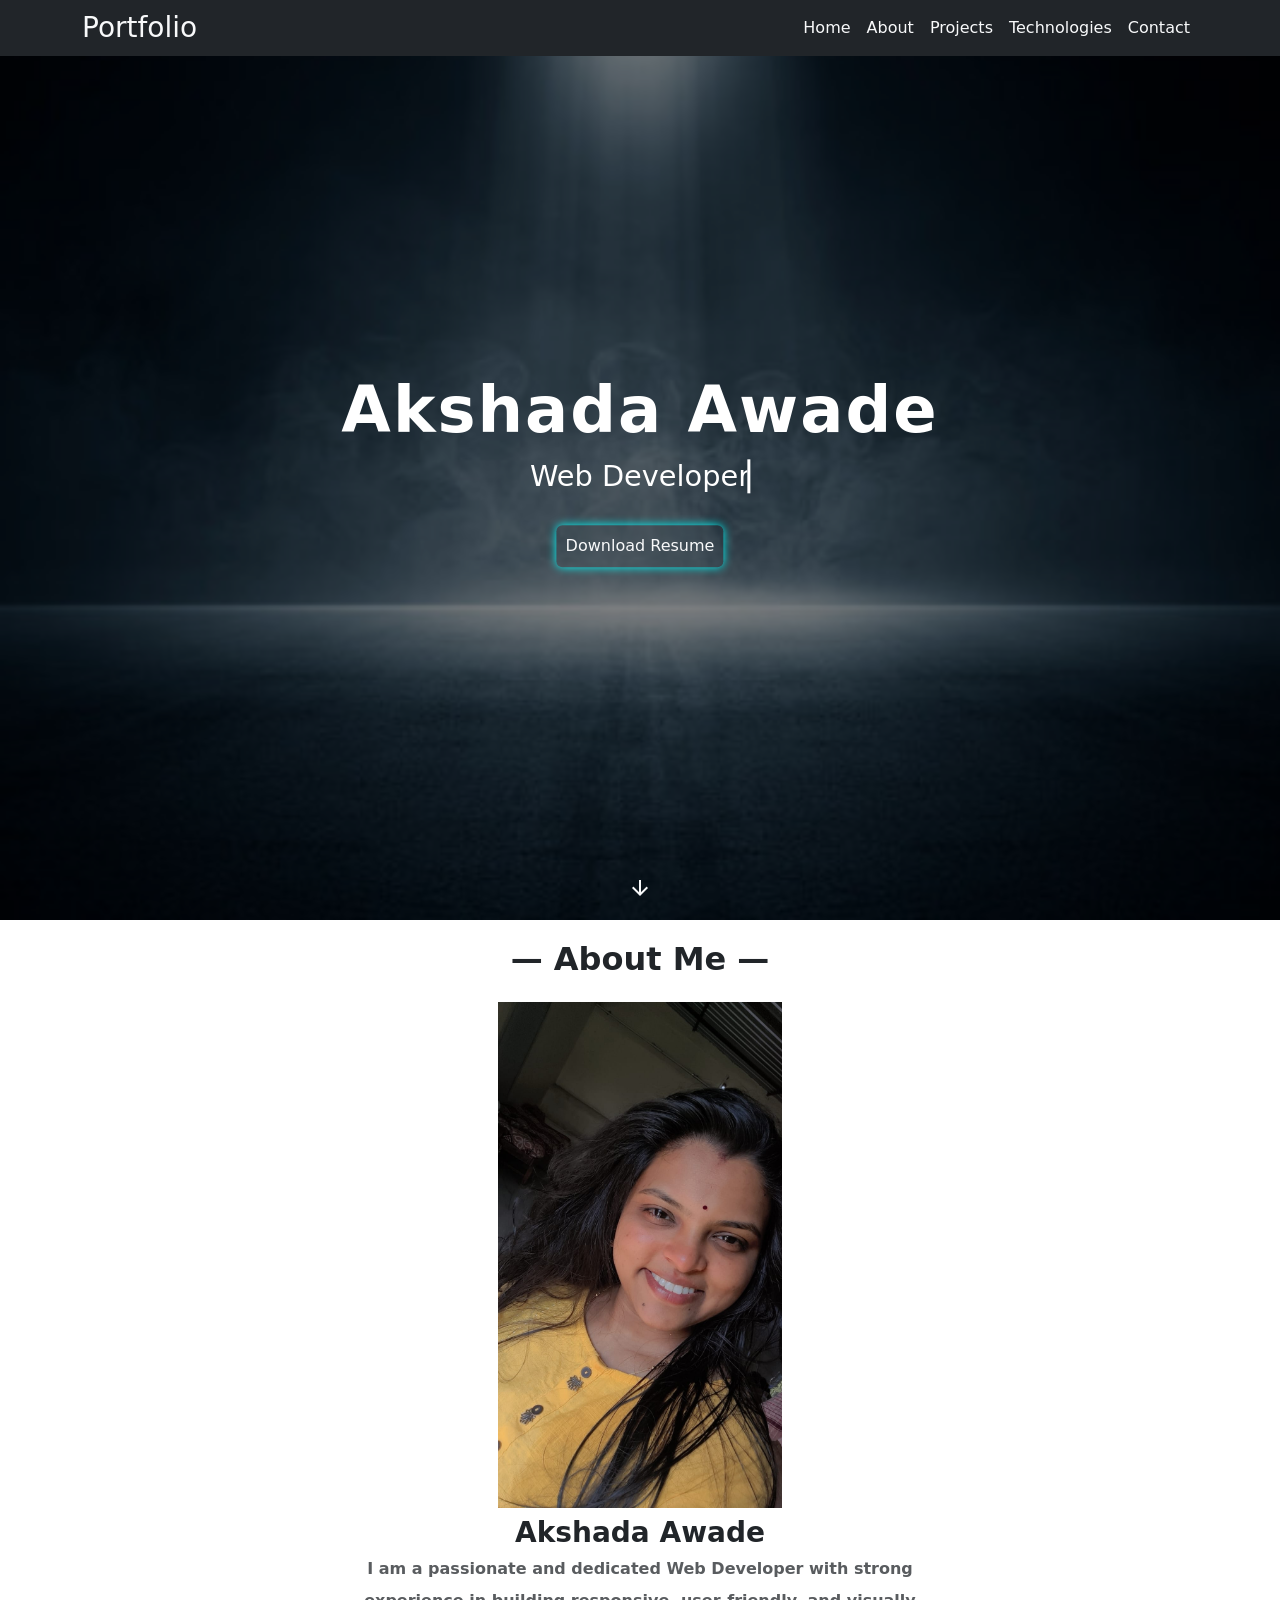
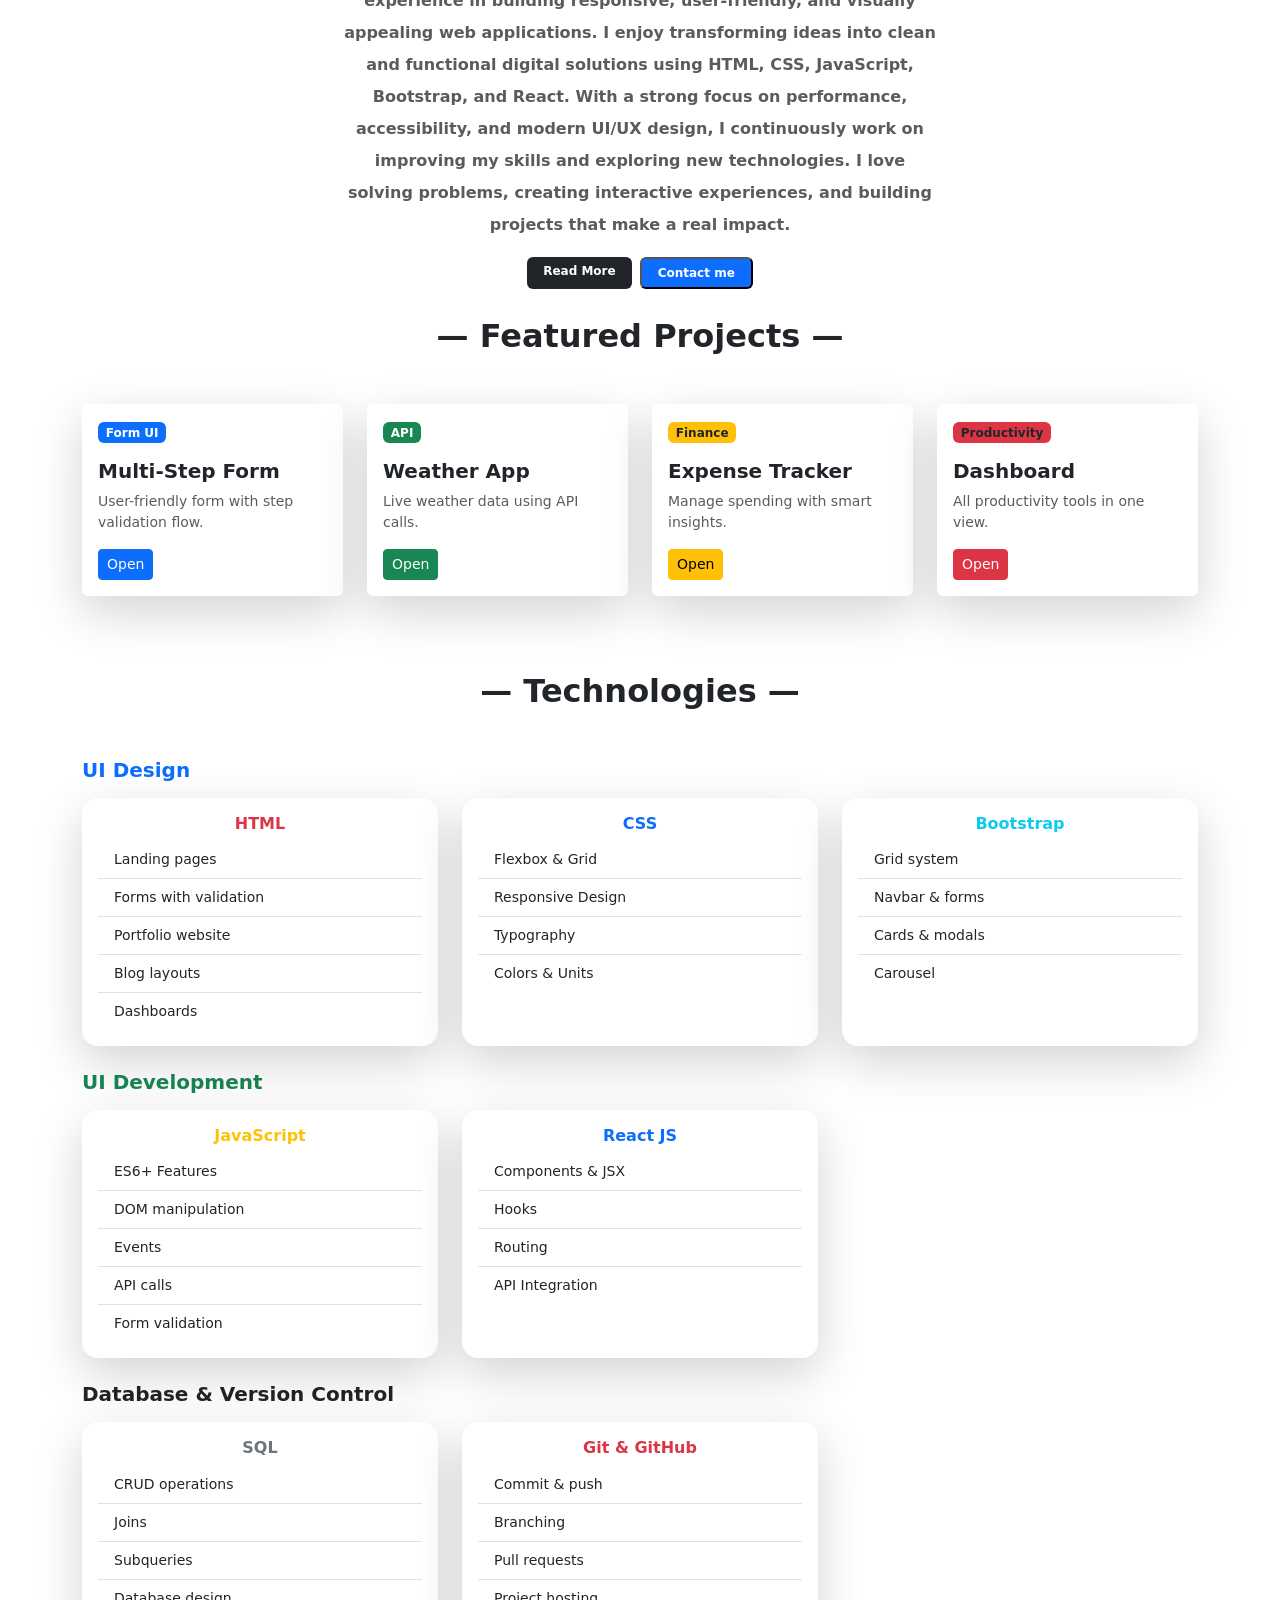
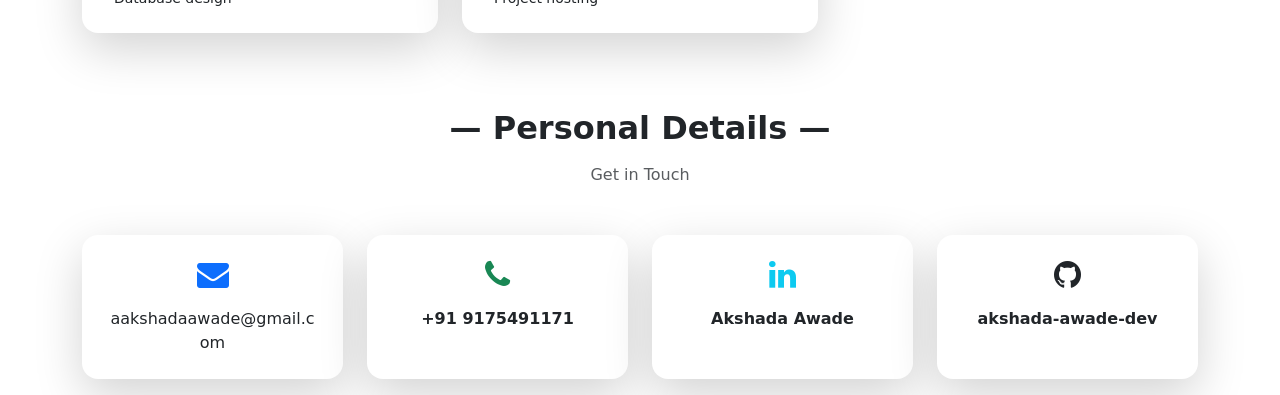
<file: index.html>
<!DOCTYPE html>
<html lang="en">

<head>
    <meta charset="UTF-8">
    <meta name="viewport" content="width=device-width, initial-scale=1.0">
    <title>AkshadaAwadePortfolio </title>
    <link rel="stylesheet" href="style.css">
    <!-- bootstarp links  -->
    <link href="https://cdn.jsdelivr.net/npm/bootstrap@5.2.3/dist/css/bootstrap.min.css" rel="stylesheet"
        integrity="sha384-rbsA2VBKQhggwzxH7pPCaAqO46MgnOM80zW1RWuH61DGLwZJEdK2Kadq2F9CUG65" crossorigin="anonymous">
    <script src="https://cdn.jsdelivr.net/npm/bootstrap@5.2.3/dist/js/bootstrap.bundle.min.js"
        integrity="sha384-kenU1KFdBIe4zVF0s0G1M5b4hcpxyD9F7jL+jjXkk+Q2h455rYXK/7HAuoJl+0I4"
        crossorigin="anonymous"></script>

    <!-- Font links-->
    <link rel="preconnect" href="https://fonts.googleapis.com">
    <link rel="preconnect" href="https://fonts.gstatic.com" crossorigin>
    <link href="https://fonts.googleapis.com/css2?family=Nothing+You+Could+Do&display=swap" rel="stylesheet">
    <!-- icon -->
    <link rel="stylesheet" href="https://cdnjs.cloudflare.com/ajax/libs/font-awesome/4.7.0/css/font-awesome.min.css">

    <link rel="stylesheet"
        href="https://fonts.googleapis.com/css2?family=Material+Symbols+Outlined:opsz,wght,FILL,GRAD@20..48,100..700,0..1,-50..200&icon_names=arrow_downward" />
    
    <!-- Social Media Meta Tags -->
    <meta property="og:title" content="My portfolio">
    <meta property="og:description"
        content="A responsive, validated My portfolio built with Bootstrap 5. Features real-time validation and a clean design.">
    <meta property="og:image" content="./logo.jpeg">
    <meta property="og:url" content="https://example.com">
    <meta property="og:type" content="website">

    <!-- Twitter Card -->
    <meta name="twitter:card" content="summary_large_image">
    <meta name="twitter:title" content="My portfolio">
    <meta name="twitter:description" content="A responsive, validated My portfolio built with Bootstrap 5.">
    <meta name="twitter:image" content="./logo.jpeg">
</head>

<body>
    <section class="banner">

        <nav class="navbar navbar-expand-sm bg-dark fixed-top">
            <div class="container">

                <!-- Logo -->
                <div class="logo text-center lh-1 grow">
                    <h3 class="text-light m-0">Portfolio</h3>

                </div>

                <!-- Toggle button (hamburger icon) -->
                <button class="navbar-toggler bg-light" type="button" data-bs-toggle="collapse"
                    data-bs-target="#mainNavbar">
                    <span class="navbar-toggler-icon"></span>
                </button>

                <!-- Navbar links -->
                <div class="collapse navbar-collapse justify-content-end" id="mainNavbar">
                    <ul class="navbar-nav">

                        <li class="nav-item">
                            <a class="nav-link text-light" href="#home">Home</a>
                        </li>

                        <li class="nav-item">
                            <a class="nav-link text-light" href="#about">About</a>
                        </li>

                        <li class="nav-item">
                            <a class="nav-link text-light" href="#projects">Projects</a>
                        </li>

                        <li class="nav-item">
                            <a class="nav-link text-light" href="#techno">Technologies</a>
                        </li>

                        <li class="nav-item">
                            <a class="nav-link text-light" href="#contact">Contact</a>
                        </li>

                    </ul>
                </div>

            </div>
        </nav>
        </div>
        <div class="banner position-relative overflow-hidden" id="home">

            <!-- Background Image -->
            <div class="img-bg ">
                <img src="./my-portfolio/Images/bg.jpg" alt="banner">
                <span class="material-symbols-outlined arrow text-light ">
                    arrow_downward
                </span>
            </div>

            <!-- Content -->
            <div class="banner-content text-center">

                <h1 class="name">Akshada Awade</h1>
                <h5 class="role mx-auto">Web Developer</h5>

                <a href="./Akshada Awade Resume.pdf" download class="btn resume-btn mt-4 text-light p-md-2">
                    Download Resume
                </a>

            </div>

        </div>


    </section>
    <section class="container text-center abut-sec mx-auto " id="about">
        <!-- Title -->
        <h2 class="text-center fw-bold mb-2 ">
            — About Me —
        </h2>
        <!-- Profile Image -->
        <img src="./my-portfolio/Images/Akshada.png" class="img-fluid mt-2 text-light p-md-2" style="max-width:300px;"
            alt="profile">

        <!-- Name -->
        <h3 class="fw-bold mb-1">Akshada Awade</h3>


        <!-- About Text -->
        <p class="fw-semibold text-muted mx-auto lh-lg" style="max-width:600px;">

            I am a passionate and dedicated Web Developer with strong experience in building responsive, user-friendly,
            and visually
            appealing web applications. I enjoy transforming ideas into clean and functional digital solutions using
            HTML, CSS,
            JavaScript, Bootstrap, and React. With a strong focus on performance, accessibility, and modern UI/UX
            design, I
            continuously work on improving my skills and exploring new technologies. I love solving problems, creating
            interactive
            experiences, and building projects that make a real impact.

        </p>

        <!-- Skill Badges -->
        <div class="d-flex justify-content-center gap-2 mt-3 flex-wrap">

            <span class="badge bg-dark px-3 py-2">Read More</span>
            <button class="badge bg-primary px-3 py-2" id="contactBtn">Contact me</button>


        </div>

    </section>

    <section class="projects container py-2" id="projects">

        <!-- Title -->
        <h2 class="text-center fw-bold mb-5 ">
            — Featured Projects —
        </h2>

        <div class="row g-4 justify-content-center">

            <!-- Card 1 -->
            <div class="col-md-3 ">

                <div class="card h-100 shadow-lg border-0 transition transform-hover">

                    <div class="card-body ">

                        <span class="badge bg-primary mb-3">Form UI</span>

                        <h5 class="fw-bold">Multi-Step Form</h5>

                        <p class="text-muted small">
                            User-friendly form with step validation flow.
                        </p>

                        <a href="https://multistep-form-orcin.vercel.app/" class="btn btn-primary btn-sm">
                            Open
                        </a>

                    </div>

                </div>

            </div>

            <!-- Card 2 -->
            <div class="col-md-3 ">

                <div class="card h-100 shadow-lg border-0 transition transform-hover">

                    <div class="card-body ">

                        <span class="badge bg-success mb-3">API</span>

                        <h5 class="fw-bold">Weather App</h5>

                        <p class="text-muted small">
                            Live weather data using API calls.
                        </p>

                        <a href=" https://akshada-awade-weather-app.vercel.app/" class="btn btn-success btn-sm">
                            Open
                        </a>

                    </div>

                </div>

            </div>

            <!-- Card 3 -->
            <div class="col-md-3  ">

                <div class="card h-100 shadow-lg border-0 transition transform-hover">

                    <div class="card-body ">

                        <span class="badge bg-warning text-dark mb-3">Finance</span>

                        <h5 class="fw-bold">Expense Tracker</h5>

                        <p class="text-muted small">
                            Manage spending with smart insights.
                        </p>

                        <a href="#" class="btn btn-warning btn-sm">
                            Open
                        </a>

                    </div>

                </div>

            </div>

            <!-- Card 4 -->
            <div class="col-md-3  ">

                <div class="card h-100 shadow-lg border-0 transition transform-hover">

                    <div class="card-body ">

                        <span class="badge bg-danger text-dark mb-3">Productivity</span>

                        <h5 class="fw-bold">Dashboard</h5>

                        <p class="text-muted small">
                            All productivity tools in one view.
                        </p>

                        <a href="#" class="btn btn-danger btn-sm">
                            Open
                        </a>

                    </div>

                </div>

            </div>

        </div>

    </section>
    <section class="technologies container py-5 animate__animated animate__fadeInUp" id="techno">

        <h2 class="text-center fw-bold mb-5">— Technologies —</h2>

        <!-- UI Design -->
        <h5 class="fw-bold text-primary mb-3">UI Design</h5>

        <div class="row g-4 mb-4">

            <!-- HTML -->
            <div class="col-md-4">
                <div class="card shadow-lg border-0 h-100 rounded-4">
                    <div class="card-body">
                        <h6 class="fw-bold text-center text-danger">HTML</h6>
                        <ul class="list-group list-group-flush small">
                            <li class="list-group-item">Landing pages</li>
                            <li class="list-group-item">Forms with validation</li>
                            <li class="list-group-item">Portfolio website</li>
                            <li class="list-group-item">Blog layouts</li>
                            <li class="list-group-item">Dashboards</li>
                        </ul>
                    </div>
                </div>
            </div>

            <!-- CSS -->
            <div class="col-md-4">
                <div class="card shadow-lg border-0 h-100 rounded-4">
                    <div class="card-body">
                        <h6 class="fw-bold text-center text-primary">CSS</h6>
                        <ul class="list-group list-group-flush small">
                            <li class="list-group-item">Flexbox & Grid</li>
                            <li class="list-group-item">Responsive Design</li>
                            <li class="list-group-item">Typography</li>
                            <li class="list-group-item">Colors & Units</li>
                        </ul>
                    </div>
                </div>
            </div>

            <!-- Bootstrap -->
            <div class="col-md-4">
                <div class="card shadow-lg border-0 h-100 rounded-4">
                    <div class="card-body">
                        <h6 class="fw-bold text-center text-info">Bootstrap</h6>
                        <ul class="list-group list-group-flush small">
                            <li class="list-group-item">Grid system</li>
                            <li class="list-group-item">Navbar & forms</li>
                            <li class="list-group-item">Cards & modals</li>
                            <li class="list-group-item">Carousel</li>
                        </ul>
                    </div>
                </div>
            </div>

        </div>

        <!-- UI Development -->
        <h5 class="fw-bold text-success mb-3">UI Development</h5>

        <div class="row g-4 mb-4">

            <!-- JavaScript -->
            <div class="col-md-4">
                <div class="card shadow-lg border-0 h-100 rounded-4">
                    <div class="card-body">
                        <h6 class="fw-bold text-center text-warning">JavaScript</h6>
                        <ul class="list-group list-group-flush small">
                            <li class="list-group-item">ES6+ Features</li>
                            <li class="list-group-item">DOM manipulation</li>
                            <li class="list-group-item">Events</li>
                            <li class="list-group-item">API calls</li>
                            <li class="list-group-item">Form validation</li>
                        </ul>
                    </div>
                </div>
            </div>

            <!-- React -->
            <div class="col-md-4">
                <div class="card shadow-lg border-0 h-100 rounded-4">
                    <div class="card-body">
                        <h6 class="fw-bold text-center text-primary">React JS</h6>
                        <ul class="list-group list-group-flush small">
                            <li class="list-group-item">Components & JSX</li>
                            <li class="list-group-item">Hooks</li>
                            <li class="list-group-item">Routing</li>
                            <li class="list-group-item">API Integration</li>
                        </ul>
                    </div>
                </div>
            </div>

        </div>

        <!-- Database & Version Control -->
        <h5 class="fw-bold text-dark mb-3">Database & Version Control</h5>

        <div class="row g-4">

            <!-- SQL -->
            <div class="col-md-4">
                <div class="card shadow-lg border-0 h-100 rounded-4">
                    <div class="card-body">
                        <h6 class="fw-bold text-center text-secondary">SQL</h6>
                        <ul class="list-group list-group-flush small">
                            <li class="list-group-item">CRUD operations</li>
                            <li class="list-group-item">Joins</li>
                            <li class="list-group-item">Subqueries</li>
                            <li class="list-group-item">Database design</li>
                        </ul>
                    </div>
                </div>
            </div>

            <!-- Git -->
            <div class="col-md-4">
                <div class="card shadow-lg border-0 h-100 rounded-4">
                    <div class="card-body">
                        <h6 class="fw-bold text-center text-danger">Git & GitHub</h6>
                        <ul class="list-group list-group-flush small">
                            <li class="list-group-item">Commit & push</li>
                            <li class="list-group-item">Branching</li>
                            <li class="list-group-item">Pull requests</li>
                            <li class="list-group-item">Project hosting</li>
                        </ul>
                    </div>
                </div>
            </div>

        </div>

    </section>
    <section class="contact container my-2 py-2 animate__animated animate__fadeInUp" id="contact">

        <h2 class="text-center fw-bold mb-3">— Personal Details —</h2>
        <p class="text-center text-muted mb-5">Get in Touch</p>

        <div class="row g-4 text-center">

            <!-- Email -->
            <div class="col-md-3">
                <div class="card shadow-lg border-0 h-100 rounded-4 p-4 transition transform-hover">
                    <i class="fa fa-envelope fs-2 text-primary mb-3"></i>
                    <a href="https://mail.google.com/mail/?view=cm&fs=1&to=aakshadaawade@gmail.com"
                        class="text-dark text-decoration-none" target="_blank">
                        aakshadaawade@gmail.com
                    </a>
                    </a>
                </div>
            </div>

            <!-- Phone -->
            <div class="col-md-3">
                <div class="card shadow-lg border-0 h-100 rounded-4 p-4 transition transform-hover">
                    <i class="fa fa-phone fs-2 text-success mb-3"></i>
                    <span class="fw-semibold">+91 9175491171</span>
                </div>
            </div>

            <!-- LinkedIn -->
            <div class="col-md-3">
                <div class="card shadow-lg border-0 h-100 rounded-4 p-4 transition transform-hover">
                    <i class="fa fa-linkedin fs-2 text-info mb-3"></i>
                    <a href="https://in.linkedin.com/in/akshadaawade"
                        class="text-dark text-decoration-none fw-semibold">
                        Akshada Awade
                    </a>
                </div>
            </div>

            <!-- GitHub -->
            <div class="col-md-3">
                <div class="card shadow-lg border-0 h-100 rounded-4 p-4 transition transform-hover">
                    <i class="fa fa-github fs-2 text-dark mb-3"></i>
                    <a href="https://github.com/akshada-awade-dev" class="text-dark text-decoration-none fw-semibold">
                        akshada-awade-dev
                    </a>
                </div>
            </div>

        </div>

    </section>
    <script>
        document.getElementById("contactBtn").addEventListener("click", function () {
                document.getElementById("contact").scrollIntoView({
                    behavior: "smooth"
                });
            });
    </script>
    
</body>

</html>
</file>
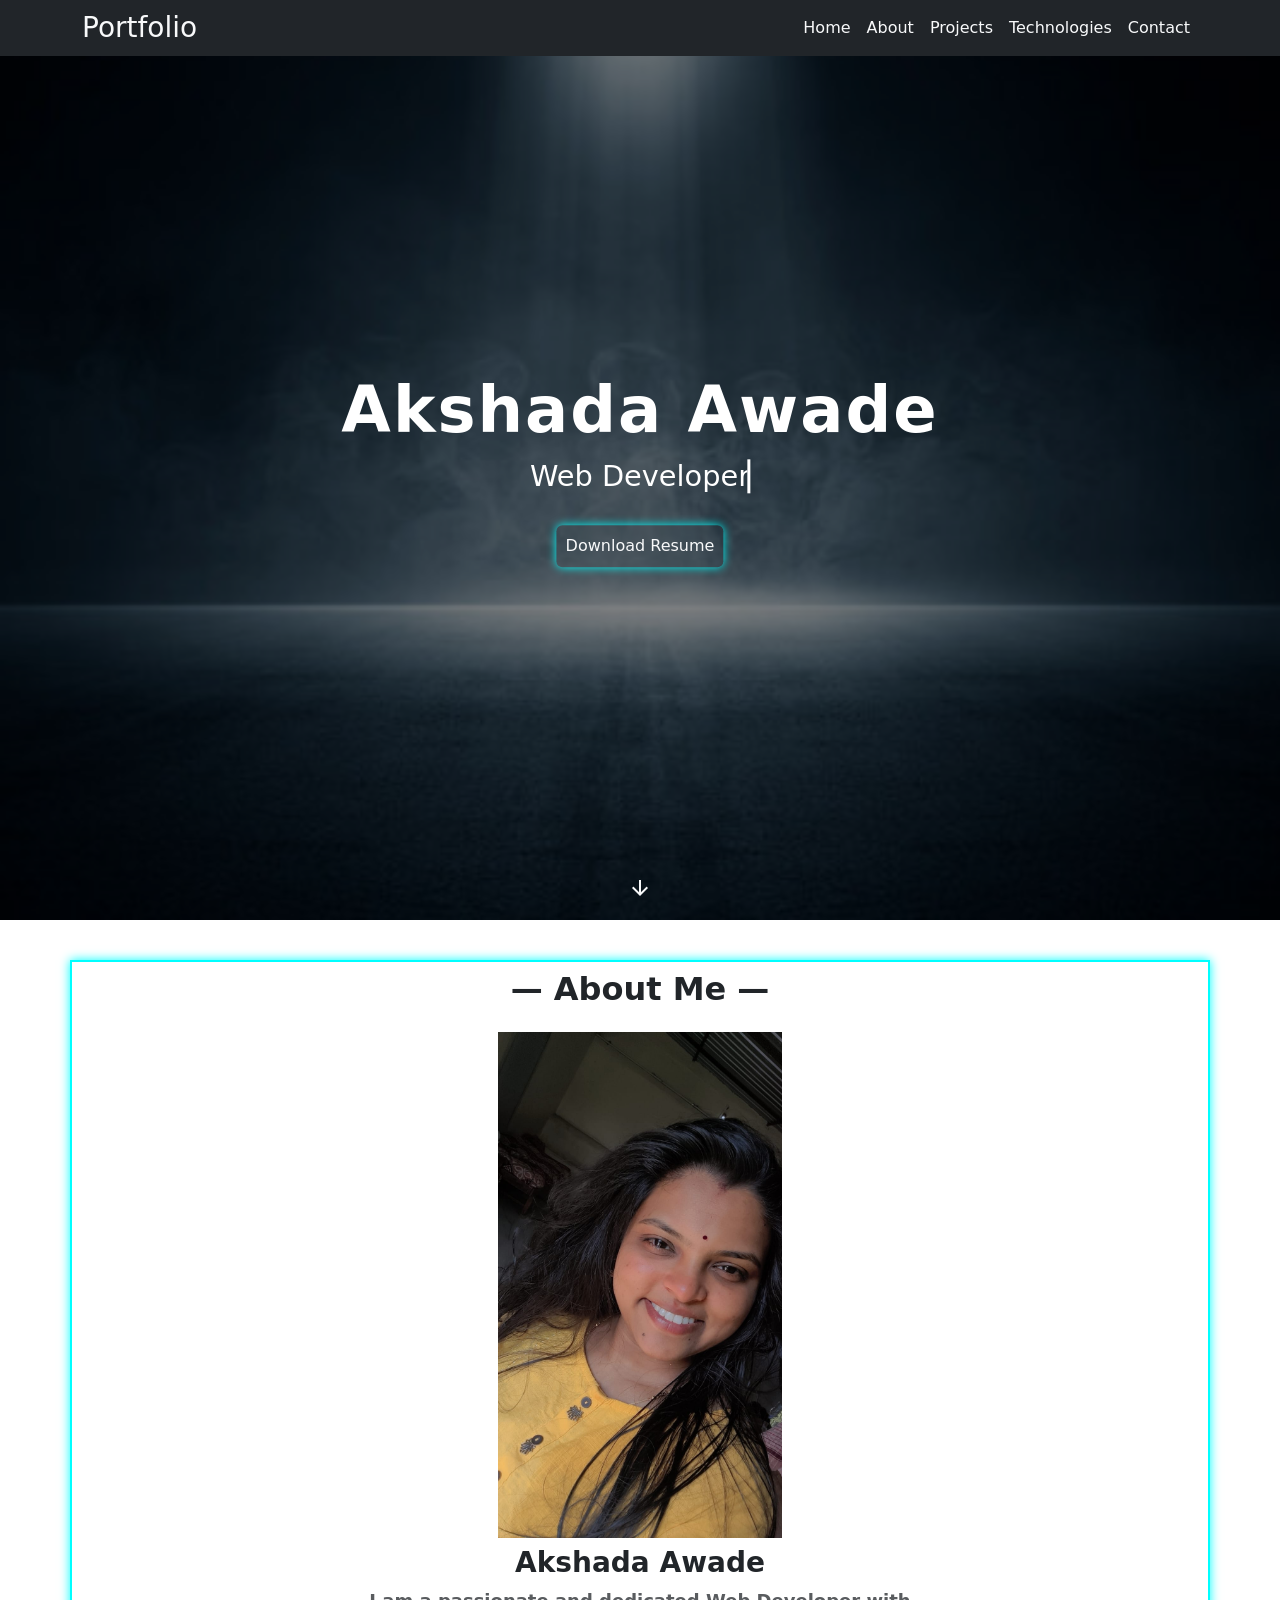
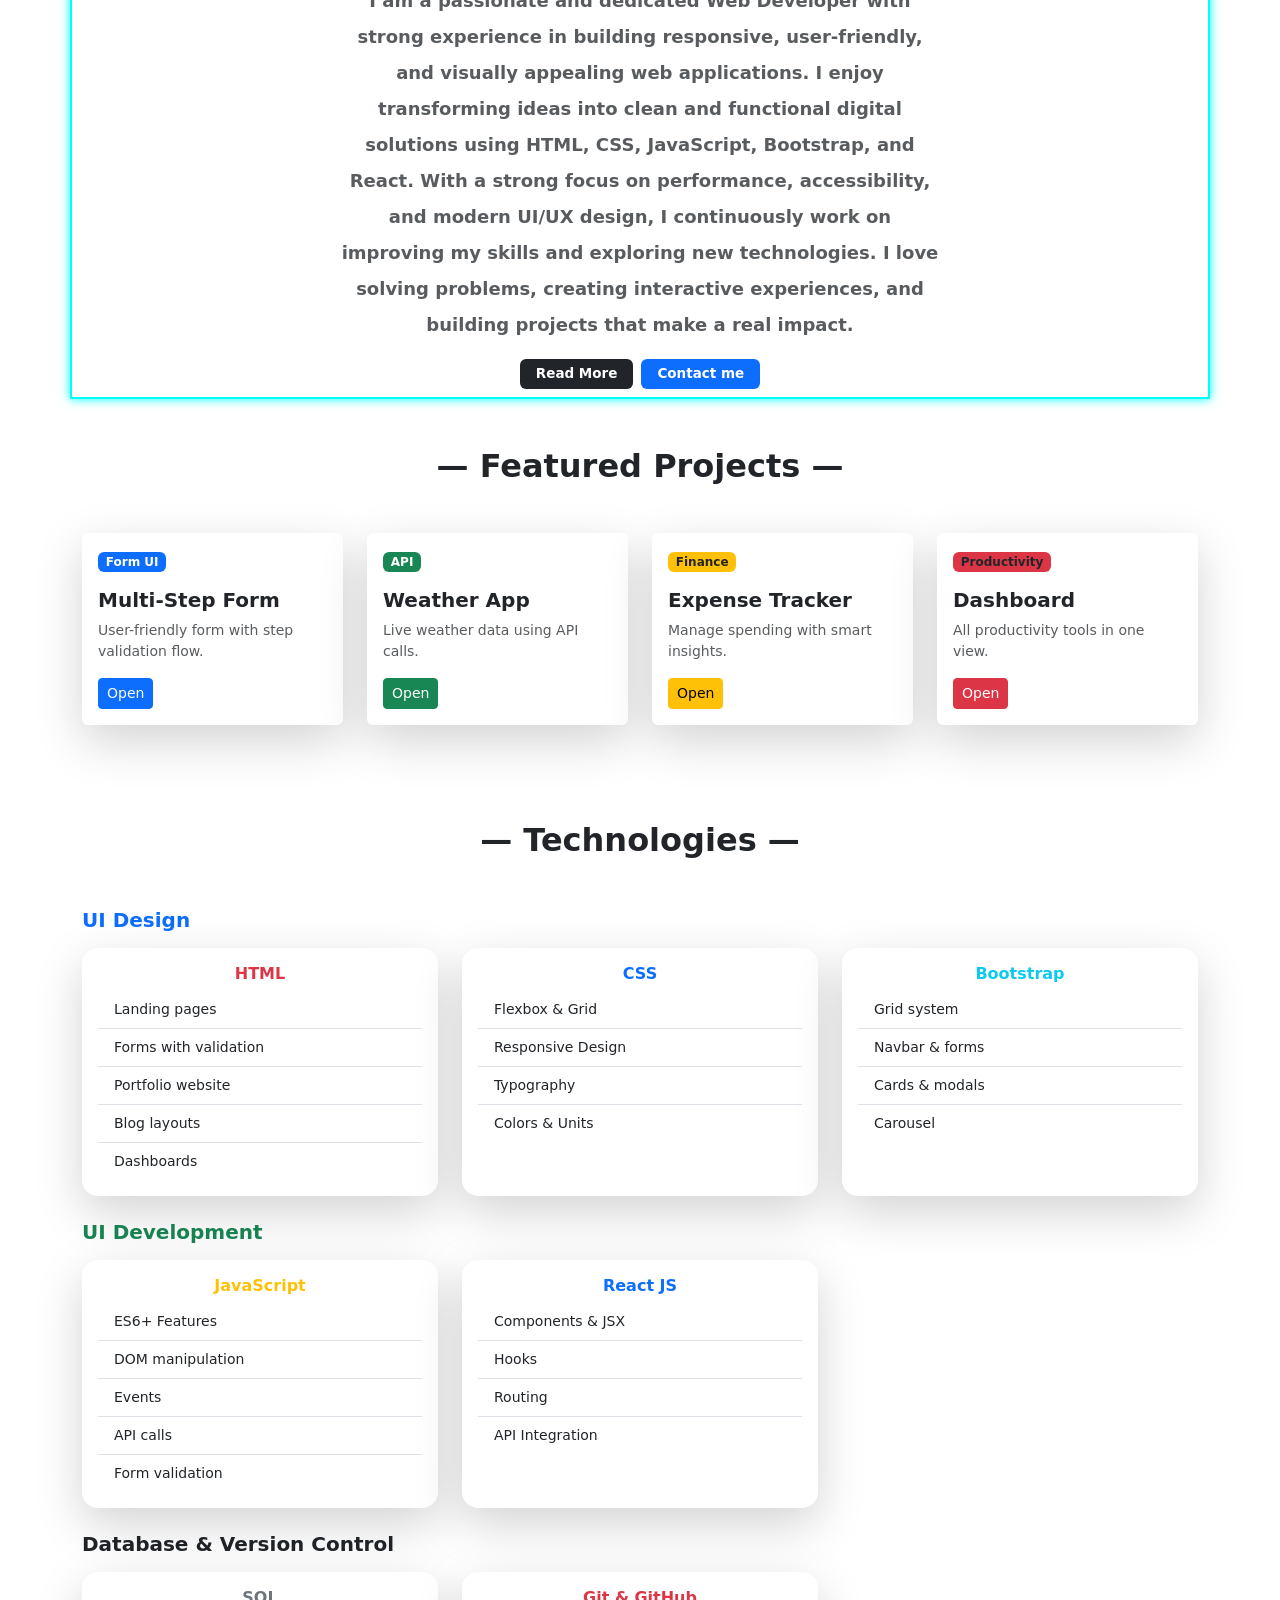
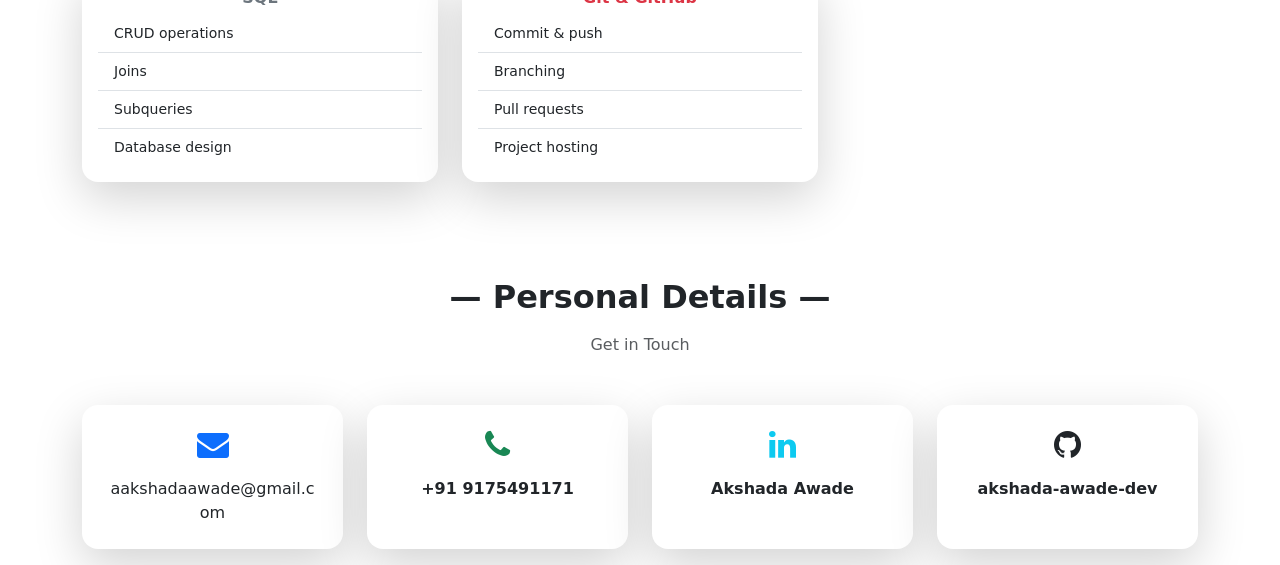
<file: my-portfolio/index.html>
<!DOCTYPE html>
<html lang="en">

<head>
    <meta charset="UTF-8">
    <meta name="viewport" content="width=device-width, initial-scale=1.0">
    <title>Document</title>
    <link rel="stylesheet" href="style.css">
    <!-- bootstarp links  -->
    <link href="https://cdn.jsdelivr.net/npm/bootstrap@5.2.3/dist/css/bootstrap.min.css" rel="stylesheet"
        integrity="sha384-rbsA2VBKQhggwzxH7pPCaAqO46MgnOM80zW1RWuH61DGLwZJEdK2Kadq2F9CUG65" crossorigin="anonymous">
    <script src="https://cdn.jsdelivr.net/npm/bootstrap@5.2.3/dist/js/bootstrap.bundle.min.js"
        integrity="sha384-kenU1KFdBIe4zVF0s0G1M5b4hcpxyD9F7jL+jjXkk+Q2h455rYXK/7HAuoJl+0I4"
        crossorigin="anonymous"></script>

    <!-- Font links-->
    <link rel="preconnect" href="https://fonts.googleapis.com">
    <link rel="preconnect" href="https://fonts.gstatic.com" crossorigin>
    <link href="https://fonts.googleapis.com/css2?family=Nothing+You+Could+Do&display=swap" rel="stylesheet">
    <!-- icon -->
    <link rel="stylesheet" href="https://cdnjs.cloudflare.com/ajax/libs/font-awesome/4.7.0/css/font-awesome.min.css">

    <link rel="stylesheet"
        href="https://fonts.googleapis.com/css2?family=Material+Symbols+Outlined:opsz,wght,FILL,GRAD@20..48,100..700,0..1,-50..200&icon_names=arrow_downward" />
</head>

<body>
    <section class="banner">

        <nav class="navbar navbar-expand-sm bg-dark fixed-top">
            <div class="container">

                <!-- Logo -->
                <div class="logo text-center lh-1 grow">
                    <h3 class="text-light m-0">Portfolio</h3>

                </div>

                <!-- Toggle button (hamburger icon) -->
                <button class="navbar-toggler bg-light" type="button" data-bs-toggle="collapse"
                    data-bs-target="#mainNavbar">
                    <span class="navbar-toggler-icon"></span>
                </button>

                <!-- Navbar links -->
                <div class="collapse navbar-collapse justify-content-end" id="mainNavbar">
                    <ul class="navbar-nav">

                        <li class="nav-item">
                            <a class="nav-link text-light" href="#home">Home</a>
                        </li>

                        <li class="nav-item">
                            <a class="nav-link text-light" href="#about">About</a>
                        </li>

                        <li class="nav-item">
                            <a class="nav-link text-light" href="#projects">Projects</a>
                        </li>

                        <li class="nav-item">
                            <a class="nav-link text-light" href="#techno">Technologies</a>
                        </li>

                        <li class="nav-item">
                            <a class="nav-link text-light" href="#contact">Contact</a>
                        </li>

                    </ul>
                </div>

            </div>
        </nav>
        </div>
        <div class="banner position-relative overflow-hidden" id="home">

            <!-- Background Image -->
            <div class="img-bg">
                <img src="./bg_files/bg.jpg" alt="banner">
                <span class="material-symbols-outlined arrow text-light ">
                    arrow_downward
                </span>
            </div>

            <!-- Content -->
            <div class="banner-content text-center">

                <h1 class="name">Akshada Awade</h1>
                <h5 class="role mx-auto">Web Developer</h5>

                <button class="btn resume-btn mt-4 text-light p-md-2">
                    Download Resume
                </button>

            </div>

        </div>


    </section>
    <section class="container py-2 text-center abut-sec mx-auto " id="about">
        <!-- Title -->
        <h2 class="text-center fw-bold mb-2 ">
            — About Me —
        </h2>
        <!-- Profile Image -->
        <img src="./Images/image.png" class="img-fluid mt-2 text-light p-md-2" style="max-width:300px;" alt="profile">

        <!-- Name -->
        <h3 class="fw-bold mb-1">Akshada Awade</h3>


        <!-- About Text -->
        <p class="fw-semibold text-muted mx-auto lh-lg" style="max-width:600px;">

            I am a passionate and dedicated Web Developer with strong experience in building responsive, user-friendly,
            and visually
            appealing web applications. I enjoy transforming ideas into clean and functional digital solutions using
            HTML, CSS,
            JavaScript, Bootstrap, and React. With a strong focus on performance, accessibility, and modern UI/UX
            design, I
            continuously work on improving my skills and exploring new technologies. I love solving problems, creating
            interactive
            experiences, and building projects that make a real impact.

        </p>

        <!-- Skill Badges -->
        <div class="d-flex justify-content-center gap-2 mt-3 flex-wrap">

            <span class="badge bg-dark px-3 py-2">Read More</span>
            <span class="badge bg-primary px-3 py-2">Contact me</span>


        </div>

    </section>

    <section class="projects container py-2" id="projects">

        <!-- Title -->
        <h2 class="text-center fw-bold mb-5 ">
            — Featured Projects —
        </h2>

        <div class="row g-4 justify-content-center">

            <!-- Card 1 -->
            <div class="col-md-3 ">

                <div class="card h-100 shadow-lg border-0 transition transform-hover">

                    <div class="card-body ">

                        <span class="badge bg-primary mb-3">Form UI</span>

                        <h5 class="fw-bold">Multi-Step Form</h5>

                        <p class="text-muted small">
                            User-friendly form with step validation flow.
                        </p>

                        <a href="#" class="btn btn-primary btn-sm">
                            Open
                        </a>

                    </div>

                </div>

            </div>

            <!-- Card 2 -->
            <div class="col-md-3 ">

                <div class="card h-100 shadow-lg border-0 transition transform-hover">

                    <div class="card-body ">

                        <span class="badge bg-success mb-3">API</span>

                        <h5 class="fw-bold">Weather App</h5>

                        <p class="text-muted small">
                            Live weather data using API calls.
                        </p>

                        <a href="#" class="btn btn-success btn-sm">
                            Open
                        </a>

                    </div>

                </div>

            </div>

            <!-- Card 3 -->
            <div class="col-md-3  ">

                <div class="card h-100 shadow-lg border-0 transition transform-hover">

                    <div class="card-body ">

                        <span class="badge bg-warning text-dark mb-3">Finance</span>

                        <h5 class="fw-bold">Expense Tracker</h5>

                        <p class="text-muted small">
                            Manage spending with smart insights.
                        </p>

                        <a href="#" class="btn btn-warning btn-sm">
                            Open
                        </a>

                    </div>

                </div>

            </div>

            <!-- Card 4 -->
            <div class="col-md-3  ">

                <div class="card h-100 shadow-lg border-0 transition transform-hover">

                    <div class="card-body ">

                        <span class="badge bg-danger text-dark mb-3">Productivity</span>

                        <h5 class="fw-bold">Dashboard</h5>

                        <p class="text-muted small">
                            All productivity tools in one view.
                        </p>

                        <a href="#" class="btn btn-danger btn-sm">
                            Open
                        </a>

                    </div>

                </div>

            </div>

        </div>

    </section>
    <section class="technologies container py-5 animate__animated animate__fadeInUp" id="techno">

        <h2 class="text-center fw-bold mb-5">— Technologies —</h2>

        <!-- UI Design -->
        <h5 class="fw-bold text-primary mb-3">UI Design</h5>

        <div class="row g-4 mb-4">

            <!-- HTML -->
            <div class="col-md-4">
                <div class="card shadow-lg border-0 h-100 rounded-4">
                    <div class="card-body">
                        <h6 class="fw-bold text-center text-danger">HTML</h6>
                        <ul class="list-group list-group-flush small">
                            <li class="list-group-item">Landing pages</li>
                            <li class="list-group-item">Forms with validation</li>
                            <li class="list-group-item">Portfolio website</li>
                            <li class="list-group-item">Blog layouts</li>
                            <li class="list-group-item">Dashboards</li>
                        </ul>
                    </div>
                </div>
            </div>

            <!-- CSS -->
            <div class="col-md-4">
                <div class="card shadow-lg border-0 h-100 rounded-4">
                    <div class="card-body">
                        <h6 class="fw-bold text-center text-primary">CSS</h6>
                        <ul class="list-group list-group-flush small">
                            <li class="list-group-item">Flexbox & Grid</li>
                            <li class="list-group-item">Responsive Design</li>
                            <li class="list-group-item">Typography</li>
                            <li class="list-group-item">Colors & Units</li>
                        </ul>
                    </div>
                </div>
            </div>

            <!-- Bootstrap -->
            <div class="col-md-4">
                <div class="card shadow-lg border-0 h-100 rounded-4">
                    <div class="card-body">
                        <h6 class="fw-bold text-center text-info">Bootstrap</h6>
                        <ul class="list-group list-group-flush small">
                            <li class="list-group-item">Grid system</li>
                            <li class="list-group-item">Navbar & forms</li>
                            <li class="list-group-item">Cards & modals</li>
                            <li class="list-group-item">Carousel</li>
                        </ul>
                    </div>
                </div>
            </div>

        </div>

        <!-- UI Development -->
        <h5 class="fw-bold text-success mb-3">UI Development</h5>

        <div class="row g-4 mb-4">

            <!-- JavaScript -->
            <div class="col-md-4">
                <div class="card shadow-lg border-0 h-100 rounded-4">
                    <div class="card-body">
                        <h6 class="fw-bold text-center text-warning">JavaScript</h6>
                        <ul class="list-group list-group-flush small">
                            <li class="list-group-item">ES6+ Features</li>
                            <li class="list-group-item">DOM manipulation</li>
                            <li class="list-group-item">Events</li>
                            <li class="list-group-item">API calls</li>
                            <li class="list-group-item">Form validation</li>
                        </ul>
                    </div>
                </div>
            </div>

            <!-- React -->
            <div class="col-md-4">
                <div class="card shadow-lg border-0 h-100 rounded-4">
                    <div class="card-body">
                        <h6 class="fw-bold text-center text-primary">React JS</h6>
                        <ul class="list-group list-group-flush small">
                            <li class="list-group-item">Components & JSX</li>
                            <li class="list-group-item">Hooks</li>
                            <li class="list-group-item">Routing</li>
                            <li class="list-group-item">API Integration</li>
                        </ul>
                    </div>
                </div>
            </div>

        </div>

        <!-- Database & Version Control -->
        <h5 class="fw-bold text-dark mb-3">Database & Version Control</h5>

        <div class="row g-4">

            <!-- SQL -->
            <div class="col-md-4">
                <div class="card shadow-lg border-0 h-100 rounded-4">
                    <div class="card-body">
                        <h6 class="fw-bold text-center text-secondary">SQL</h6>
                        <ul class="list-group list-group-flush small">
                            <li class="list-group-item">CRUD operations</li>
                            <li class="list-group-item">Joins</li>
                            <li class="list-group-item">Subqueries</li>
                            <li class="list-group-item">Database design</li>
                        </ul>
                    </div>
                </div>
            </div>

            <!-- Git -->
            <div class="col-md-4">
                <div class="card shadow-lg border-0 h-100 rounded-4">
                    <div class="card-body">
                        <h6 class="fw-bold text-center text-danger">Git & GitHub</h6>
                        <ul class="list-group list-group-flush small">
                            <li class="list-group-item">Commit & push</li>
                            <li class="list-group-item">Branching</li>
                            <li class="list-group-item">Pull requests</li>
                            <li class="list-group-item">Project hosting</li>
                        </ul>
                    </div>
                </div>
            </div>

        </div>

    </section>
    <section class="contact container my-2 py-2 animate__animated animate__fadeInUp" id="contact">

        <h2 class="text-center fw-bold mb-3">— Personal Details —</h2>
        <p class="text-center text-muted mb-5">Get in Touch</p>

        <div class="row g-4 text-center">

            <!-- Email -->
            <div class="col-md-3">
                <div class="card shadow-lg border-0 h-100 rounded-4 p-4 transition transform-hover">
                    <i class="fa fa-envelope fs-2 text-primary mb-3"></i>
                    <a href="https://mail.google.com/mail/?view=cm&fs=1&to=aakshadaawade@gmail.com"
                        class="text-dark text-decoration-none" target="_blank">
                        aakshadaawade@gmail.com
                    </a>
                    </a>
                </div>
            </div>

            <!-- Phone -->
            <div class="col-md-3">
                <div class="card shadow-lg border-0 h-100 rounded-4 p-4 transition transform-hover">
                    <i class="fa fa-phone fs-2 text-success mb-3"></i>
                    <span class="fw-semibold">+91 9175491171</span>
                </div>
            </div>

            <!-- LinkedIn -->
            <div class="col-md-3">
                <div class="card shadow-lg border-0 h-100 rounded-4 p-4 transition transform-hover">
                    <i class="fa fa-linkedin fs-2 text-info mb-3"></i>
                    <a href="https://in.linkedin.com/in/akshadaawade"
                        class="text-dark text-decoration-none fw-semibold">
                        Akshada Awade
                    </a>
                </div>
            </div>

            <!-- GitHub -->
            <div class="col-md-3">
                <div class="card shadow-lg border-0 h-100 rounded-4 p-4 transition transform-hover">
                    <i class="fa fa-github fs-2 text-dark mb-3"></i>
                    <a href="https://github.com/akshada-awade-dev" class="text-dark text-decoration-none fw-semibold">
                        akshada-awade-dev
                    </a>
                </div>
            </div>

        </div>

    </section>
</body>

</html>
</file>
<file: style.css>
* {
    padding: 0;
    margin: 0;
    box-sizing: border-box;
    /* font-family: "Nothing You Could Do", cursive; */
    color: inherit;

}

section {
    margin: 20px 0 20px 0;
}

.bg img {
    position: relative;
    width: 100%;
    height: 100vh;
}

.grow {
    animation: grow 4s linear;
}

@keyframes grow {
    from {
        transform: scale(0);
    }

    to {
        transform: scale(1);
    }
}

.banner {
    height: 100vh;
    position: relative;
    background: #000;
}

/* Background Image Animation */
.img-bg img {
    width: 100%;
    height: 100vh;
    object-fit: cover;
    opacity: 0.5;
    animation: floatBg 8s ease-in-out infinite;
}

@keyframes floatBg {

    0%,
    100% {
        transform: scale(1);
    }

    50% {
        transform: scale(1.05);
    }
}

/* Content Center */
.banner-content {
    position: absolute;
    top: 50%;
    left: 50%;
    transform: translate(-50%, -50%);
    color: white;
    animation: fadeSlide 1.5s ease;
}

@keyframes fadeSlide {
    from {
        opacity: 0;
        transform: translate(-50%, -40%);
    }

    to {
        opacity: 1;
        transform: translate(-50%, -50%);
    }
}

/* Glowing Name */
.name {
    font-size: 4rem;
    font-weight: bold;
    letter-spacing: 2px;
    animation: glow 2s infinite alternate;
}

@keyframes glow {
    from {
        text-shadow: 0 0 10px #00f;
    }

    to {
        text-shadow: 0 0 25px #0ff;
    }
}

/* Typing Effect */
.role {
    font-size: 1.8rem;
    margin-top: 10px;
    border-right: 3px solid white;
    width: 0;
    white-space: nowrap;
    overflow: hidden;
    animation: typing 3s steps(15) forwards, blink 0.6s infinite;
}

@keyframes typing {
    to {
        width: 220px;
    }
}

@keyframes blink {
    50% {
        border-color: transparent;
    }
}

/* Button Animation */
.resume-btn {
    background: transparent;
    color: #0ff;
    border: 2px solid #0ff;
    padding: 12px 30px;
    font-size: 18px;
    transition: 0.8s;
    box-shadow: 0 0 10px #0ff;
}

.resume-btn:hover {
    background: #0ff;
    color: #000;
    transform: translateY(-5px);
    box-shadow: 0 0 25px #0ff;
}

/* Arrow bounce */
.arrow {
    position: absolute;
    bottom: 20px;
    left: 50%;
    transform: translateX(-50%);
    font-size: 40px;
    animation: bounce 1.5s infinite;
}

@keyframes bounce {

    0%,
    100% {
        transform: translate(-50%, 0);
    }

    50% {
        transform: translate(-50%, 15px);
    }
}


.transition {
    transition: all 0.4s ease;
}

@media (min-width: 576px) {

    .transform-hover:hover {
        transform: scale(1.08);
    }
}
</file>
<file: my-portfolio/style.css>
* {
    padding: 0;
    margin: 0;
    box-sizing: border-box;
    /* font-family: "Nothing You Could Do", cursive; */
    color: inherit;

}

section {
    margin: 20px 0 40px 0;
}

.bg img {
    position: relative;
    width: 100%;
    height: 100vh;
}

.grow {
    animation: grow 8s ease infinite;
}

@keyframes grow {
    from {
        transform: scale(0);
    }

    to {
        transform: scale(1);
    }
}

.banner {
    height: 100vh;
    position: relative;
    background: #000;
}

/* Background Image Animation */
.img-bg img {
    width: 100%;
    height: 100vh;
    object-fit: cover;
    opacity: 0.5;
    animation: floatBg 8s ease-in-out infinite;
}

@keyframes floatBg {

    0%,
    100% {
        transform: scale(1);
    }

    50% {
        transform: scale(1.05);
    }
}

/* Content Center */
.banner-content {
    position: absolute;
    top: 50%;
    left: 50%;
    transform: translate(-50%, -50%);
    color: white;
    animation: fadeSlide 1.5s ease;
}

@keyframes fadeSlide {
    from {
        opacity: 0;
        transform: translate(-50%, -40%);
    }

    to {
        opacity: 1;
        transform: translate(-50%, -50%);
    }
}

/* Glowing Name */
.name {
    font-size: 4rem;
    font-weight: bold;
    letter-spacing: 2px;
    animation: glow 2s infinite alternate;
}

@keyframes glow {
    from {
        text-shadow: 0 0 10px #00f;
    }

    to {
        text-shadow: 0 0 25px #0ff;
    }
}

/* Typing Effect */
.role {
    font-size: 1.8rem;
    margin-top: 10px;
    border-right: 3px solid white;
    width: 0;
    white-space: nowrap;
    overflow: hidden;
    animation: typing 3s steps(15) forwards, blink 0.6s infinite;
}

@keyframes typing {
    to {
        width: 220px;
    }
}

@keyframes blink {
    50% {
        border-color: transparent;
    }
}

/* Button Animation */
.resume-btn {
    background: transparent;
    color: #0ff;
    border: 2px solid #0ff;
    padding: 12px 30px;
    font-size: 18px;
    transition: 0.8s;
    box-shadow: 0 0 10px #0ff;
}

.resume-btn:hover {
    background: #0ff;
    color: #000;
    transform: translateY(-5px);
    box-shadow: 0 0 25px #0ff;
}

/* Arrow bounce */
.arrow {
    position: absolute;
    bottom: 20px;
    left: 50%;
    transform: translateX(-50%);
    font-size: 40px;
    animation: bounce 1.5s infinite;
}

@keyframes bounce {

    0%,
    100% {
        transform: translate(-50%, 0);
    }

    50% {
        transform: translate(-50%, 15px);
    }
}

.abut-sec {
    /* color: #0ff; */
    border: 2px solid #0ff;
    padding: 12px 30px;
    font-size: 18px;
    transition: 0.4s;
    box-shadow: 0 0 10px #0ff;
}

.transition {
    transition: all 0.4s ease;
}

.transform-hover:hover {
    transform: scale(1.08);
   
}
</file>
